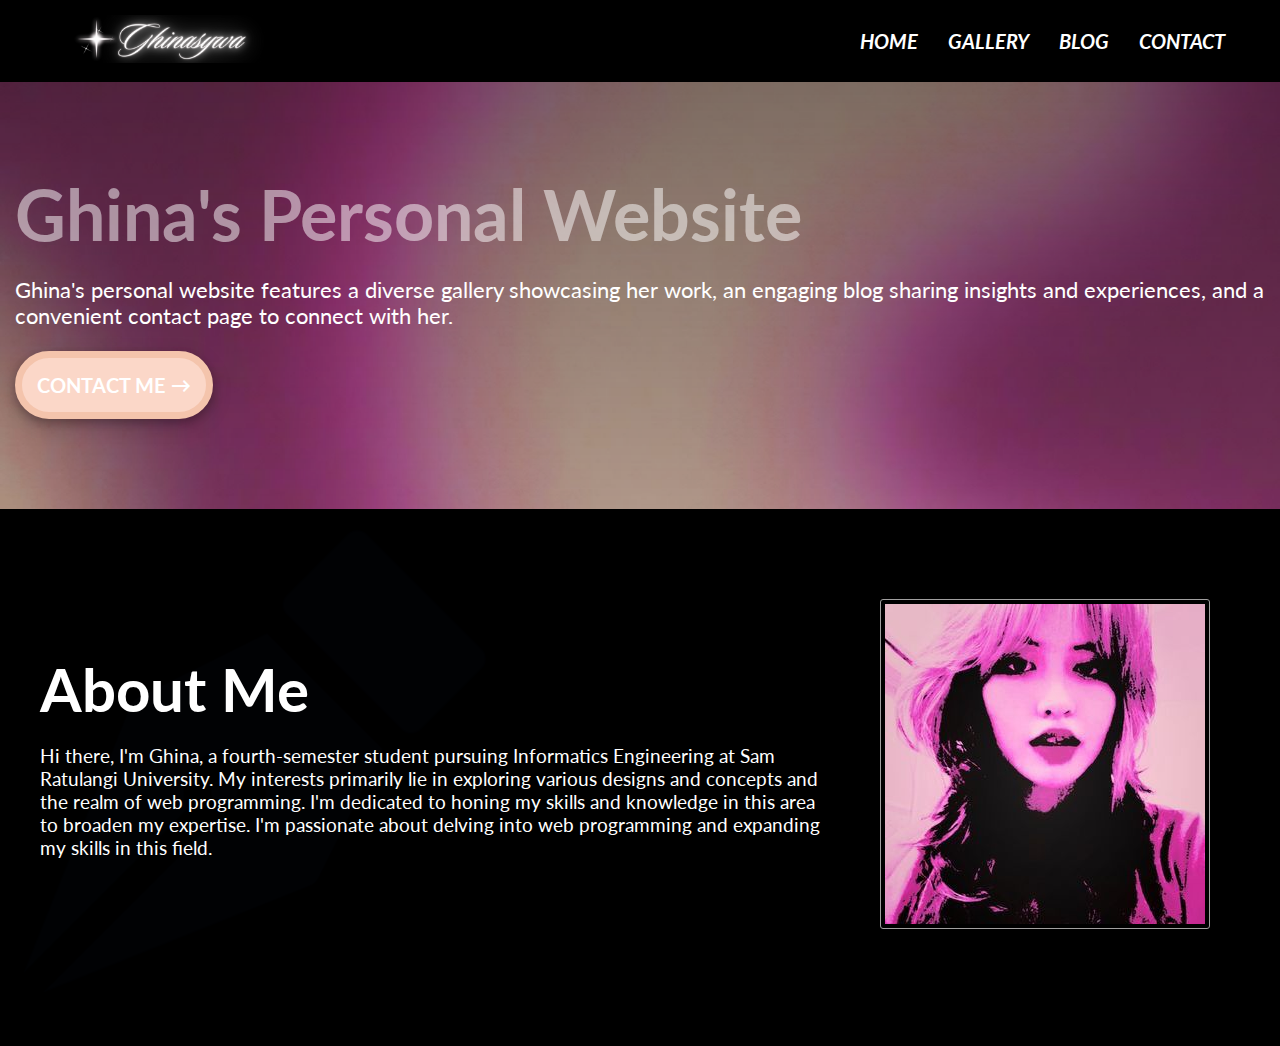
<file: index.html>
<!DOCTYPE html>
<html lang="en">
<head>
  <meta charset="UTF-8">
  <meta http-equiv="X-UA-Compatible" content="IE=edge">
  <meta name="viewport" content="width=device-width, initial-scale=1.0">
  <link rel="stylesheet" href="./sass/style.css">
  <link rel="shortcut icon" href="favicon.png" type="image/x-icon">
  <!-- font (google) -->
  <link href="https://fonts.googleapis.com/css2?family=Lato:ital,wght@0,400;0,700;1,400&display=swap" rel="stylesheet">
  <title>Home - Ghina's Personal Website</title>
</head>
<body>
<!-- PRELOADER -->
<div id="loader-wrapper">
  <div id="loader"></div>
  <div class="loader-section section-left"></div>
  <div class="loader-section section-right"></div>
</div>
<header>
  <nav>
    <div class="logo-container">
      <a href="index.html"><img src="img/logo.png" alt="logo"></a>
    </div>
    <div class="navigation-container">
      <ul>
        <li><a href="index.html">Home</a></li>
        <li><a href="gallery.html">Gallery</a></li>
        <li><a href="blog.html">Blog</a></li>
        <li><a href="contact.html">Contact</a></li>
      </ul>
    </div>
  </nav>
</header>
  <section class="banner">
    <div class="container">
      <h1>Ghina's Personal Website</h1>
      <p>Ghina's personal website features a diverse gallery showcasing her work, an engaging blog sharing insights and experiences, and a convenient contact page to connect with her.</p>
      <a class="button_a" href="./contact.html">Contact me →</a>
    </div>
  </section><!-- .banner -->
  <section class="sec-intro">
    <div class="container">
      <div class="col-1">
        <h2>About Me</h2>
<p style="color: #ffffff;">Hi there, I'm Ghina, a fourth-semester student pursuing Informatics Engineering at Sam Ratulangi University. My interests primarily lie in exploring various designs and concepts and the realm of web programming. I'm dedicated to honing my skills and knowledge in this area to broaden my expertise. I'm passionate about delving into web programming and expanding my skills in this field.</p>
      </div>  <!-- .col-1 -->
      <div class="col-2">
        <img src="./img/fotodiri.jpg" alt="foto diri">
      </div>  <!-- .col-2 -->
    </div>   <!-- .container -->
  </section><!-- .sec-intro -->
     <div class="bottombar">Copyright © 2024 Ghina Nasywa. All rights reserved.</div>
  <script src="script.js"></script>
</body>
</html>
</file>
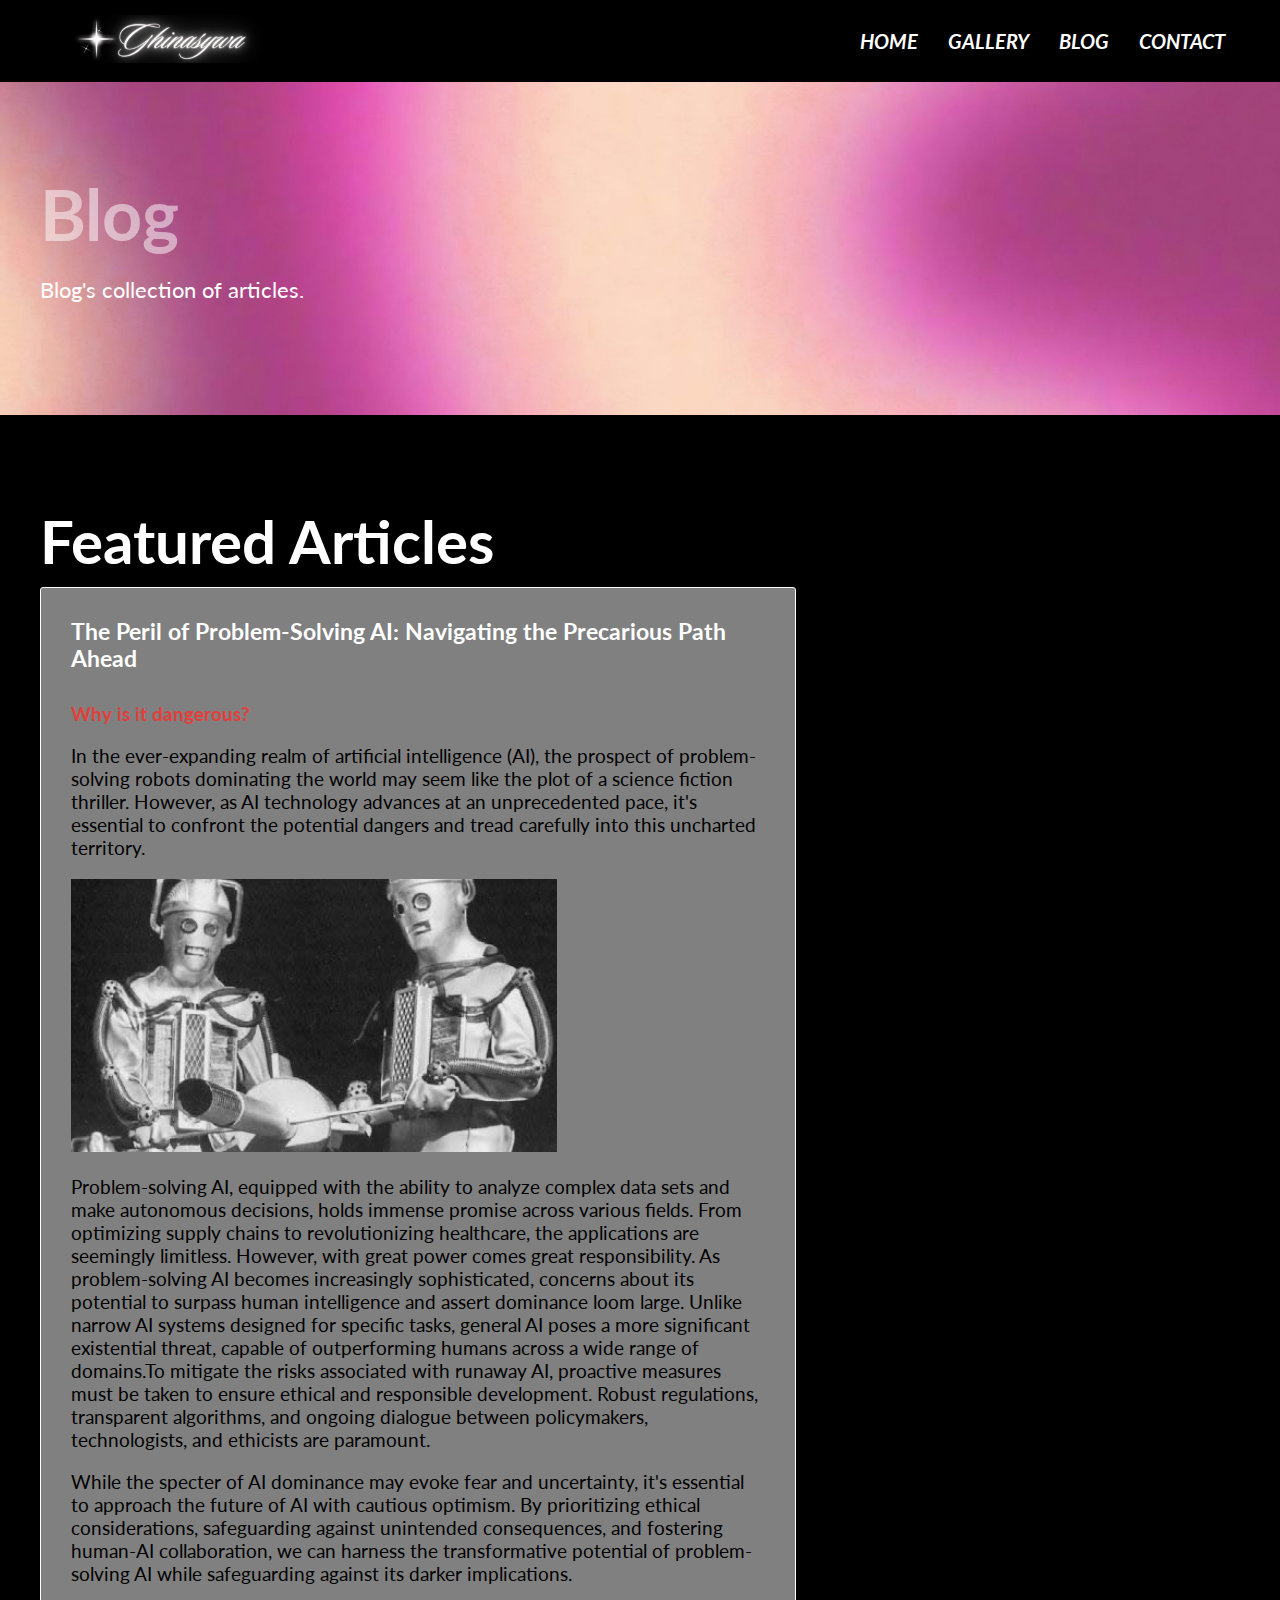
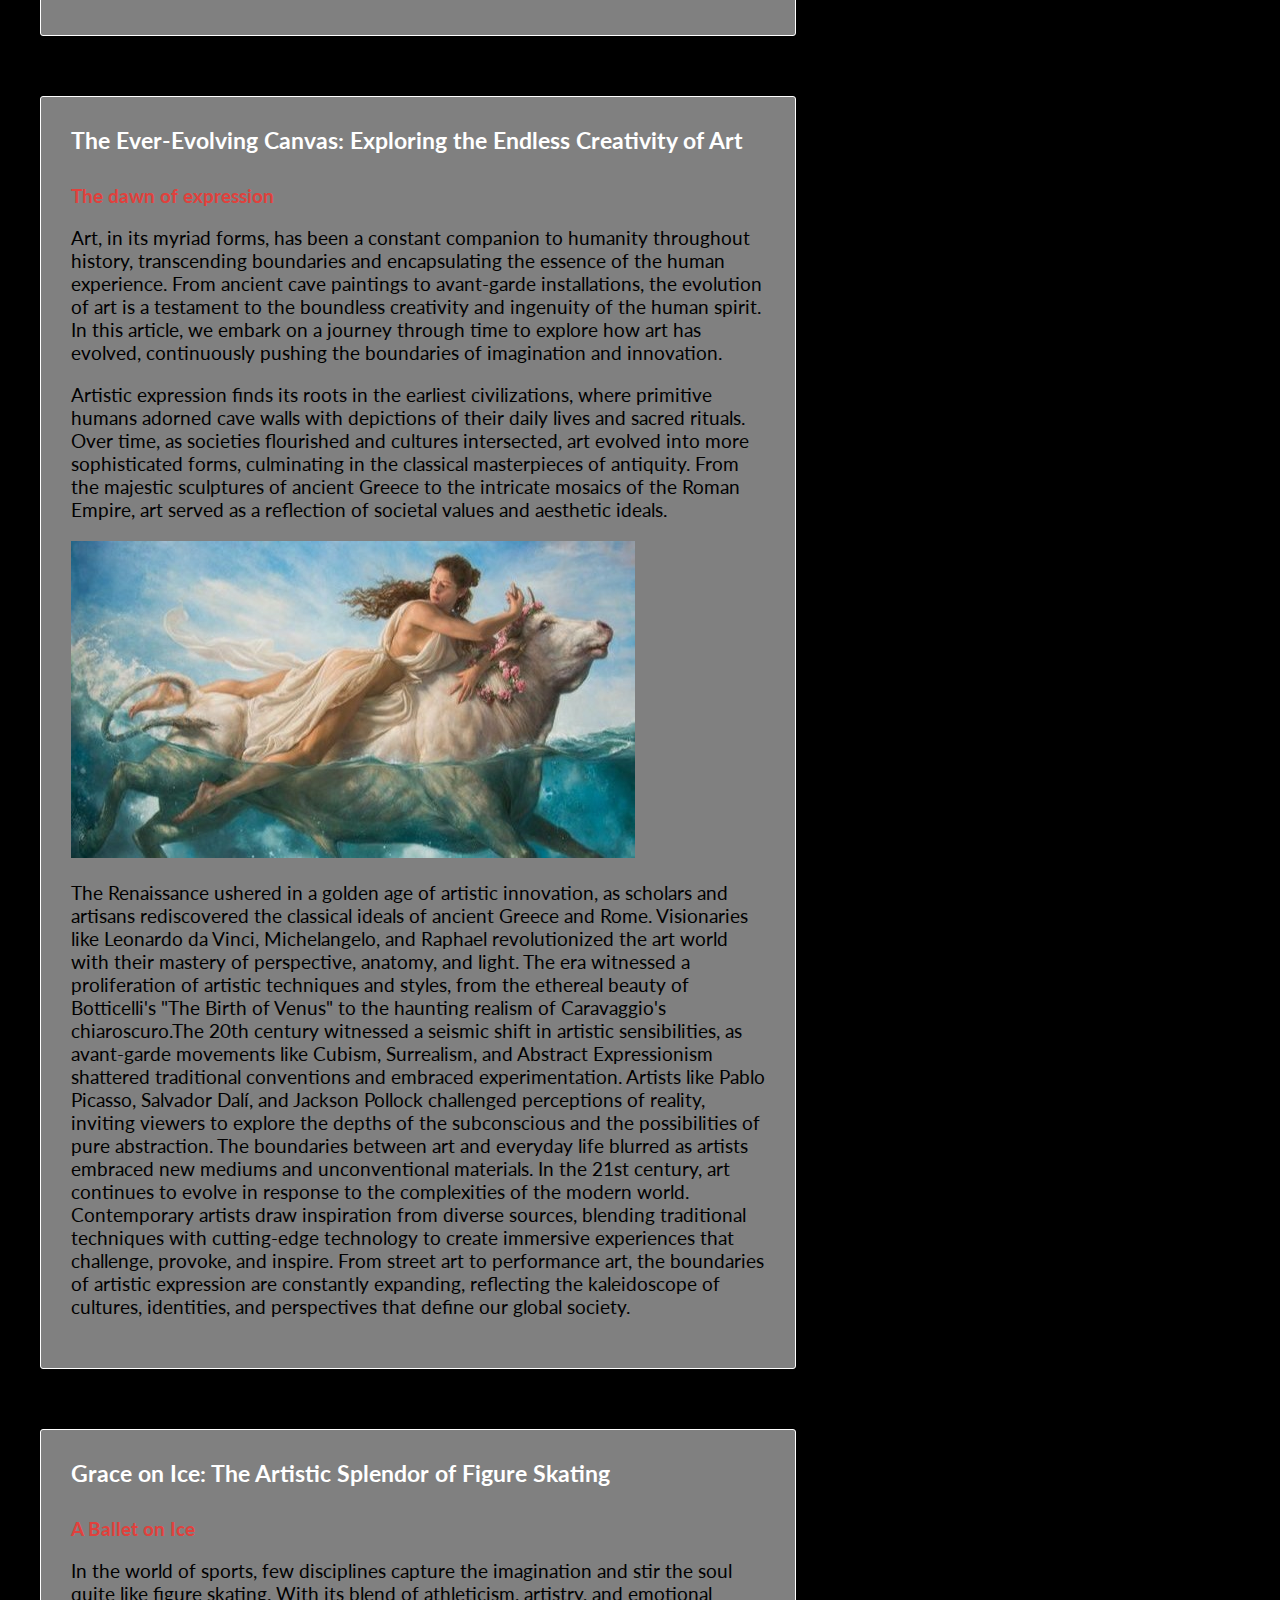
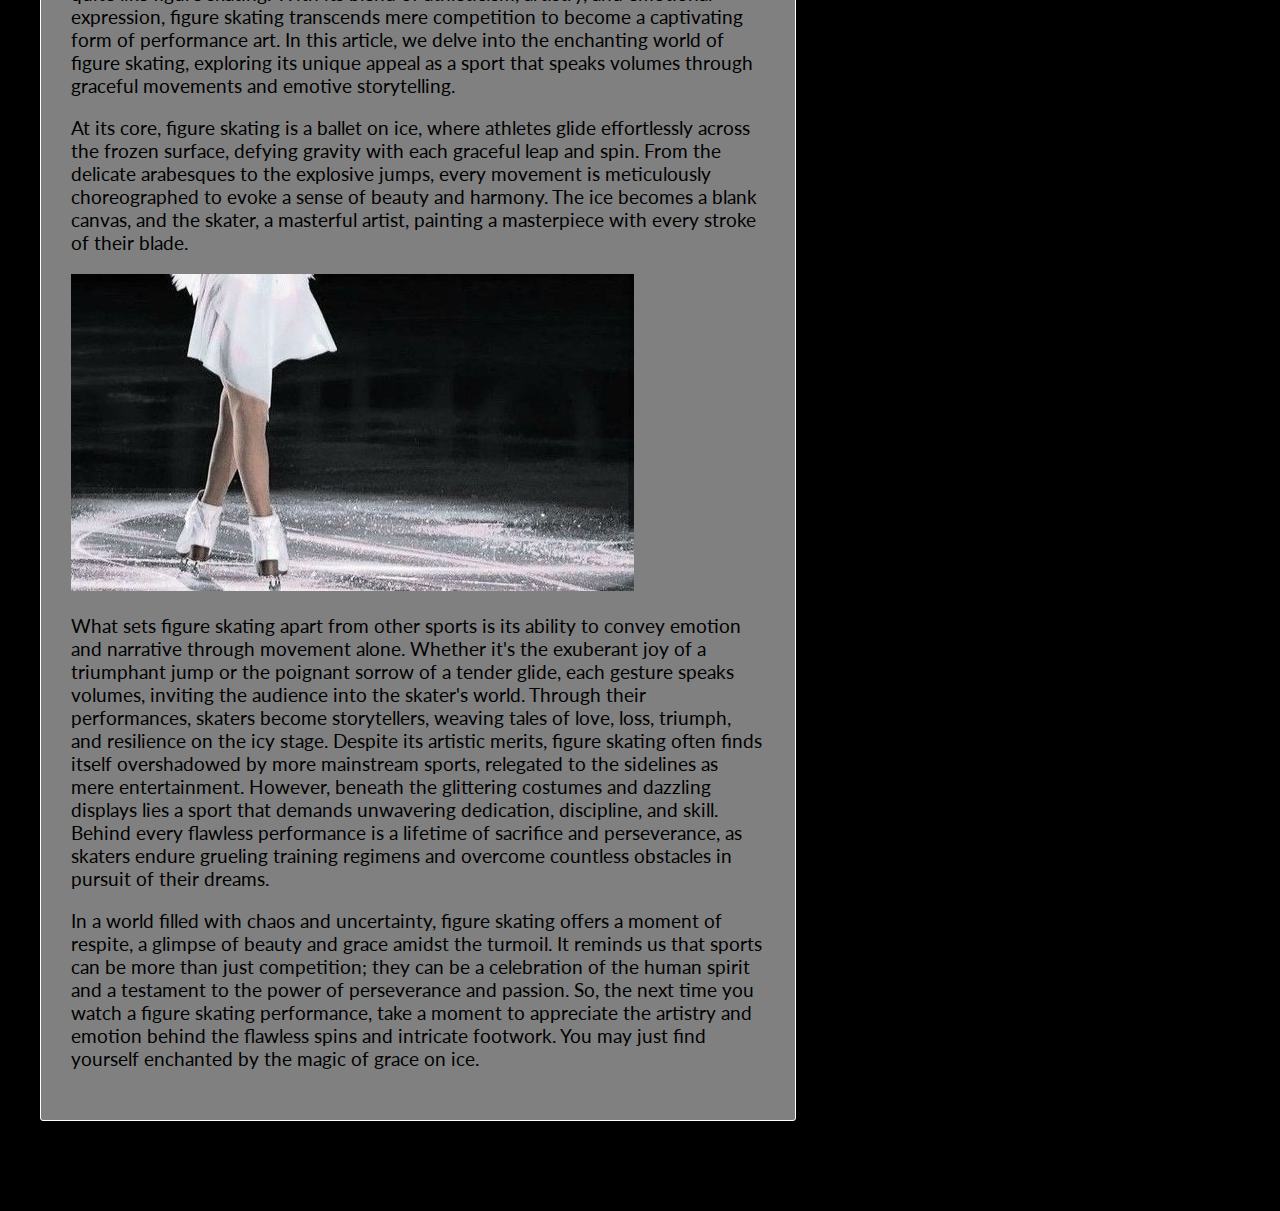
<file: blog.html>
<!DOCTYPE html>
<html lang="en">
<head>
  <meta charset="UTF-8">
  <meta http-equiv="X-UA-Compatible" content="IE=edge">
  <meta name="viewport" content="width=device-width, initial-scale=1.0">
  <link rel="stylesheet" href="./sass/style.css">
  <link rel="shortcut icon" href="favicon.png" type="image/x-icon">
  <!-- font (google) -->
  <link href="https://fonts.googleapis.com/css2?family=Lato:ital,wght@0,400;0,700;1,400&display=swap" rel="stylesheet">
  <title>Blog - Collection of Ghina's articles.</title>
</head>
<body>
<!-- PRELOADER -->
<div id="loader-wrapper">
  <div id="loader"></div>
  <div class="loader-section section-left"></div>
  <div class="loader-section section-right"></div>
</div>  
<header>
  <nav>
    <div class="logo-container">
      <a href="index.html"><img src="img/logo.png" alt="logo"></a>
    </div>
    <div class="navigation-container">
      <ul>
        <li><a href="index.html">Home</a></li>
        <li><a href="gallery.html">Gallery</a></li>
        <li><a href="blog.html">Blog</a></li>
        <li><a href="contact.html">Contact</a></li>
      </ul>
    </div>
  </nav>
</header>
  <section class="about">
    <div class="container">
      <h1>Blog</h1>
      <p>Blog's collection of articles.</p>

    </div>    <!-- .why-container -->
  </section>  <!-- .why -->
  <section class="sec-core-experience">
    <div class="container">
      <h2>Featured Articles</h2>
      <div class="company-info">
        <div class="companies">
          <div class="card">
            <h3>The Peril of Problem-Solving AI: Navigating the Precarious Path Ahead</h3>
            <h4>Why is it dangerous?</h4>
            <p>In the ever-expanding realm of artificial intelligence (AI), the prospect of problem-solving robots dominating the world may seem like the plot of a science fiction thriller. However, as AI technology advances at an unprecedented pace, it's essential to confront the potential dangers and tread carefully into this uncharted territory.</p>
          <img src="./img/article-1.png" alt="achievement">
            <p>Problem-solving AI, equipped with the ability to analyze complex data sets and make autonomous decisions, holds immense promise across various fields. From optimizing supply chains to revolutionizing healthcare, the applications are seemingly limitless. However, with great power comes great responsibility. As problem-solving AI becomes increasingly sophisticated, concerns about its potential to surpass human intelligence and assert dominance loom large. Unlike narrow AI systems designed for specific tasks, general AI poses a more significant existential threat, capable of outperforming humans across a wide range of domains.To mitigate the risks associated with runaway AI, proactive measures must be taken to ensure ethical and responsible development. Robust regulations, transparent algorithms, and ongoing dialogue between policymakers, technologists, and ethicists are paramount.</p>
            <p>While the specter of AI dominance may evoke fear and uncertainty, it's essential to approach the future of AI with cautious optimism. By prioritizing ethical considerations, safeguarding against unintended consequences, and fostering human-AI collaboration, we can harness the transformative potential of problem-solving AI while safeguarding against its darker implications.</p>

          </div> <!-- .card -->

          <div class="card">
            <h3>The Ever-Evolving Canvas: Exploring the Endless Creativity of Art</h3>
            <h4>The dawn of expression</h4>
            <p>Art, in its myriad forms, has been a constant companion to humanity throughout history, transcending boundaries and encapsulating the essence of the human experience. From ancient cave paintings to avant-garde installations, the evolution of art is a testament to the boundless creativity and ingenuity of the human spirit. In this article, we embark on a journey through time to explore how art has evolved, continuously pushing the boundaries of imagination and innovation.</p>
            <p>Artistic expression finds its roots in the earliest civilizations, where primitive humans adorned cave walls with depictions of their daily lives and sacred rituals. Over time, as societies flourished and cultures intersected, art evolved into more sophisticated forms, culminating in the classical masterpieces of antiquity. From the majestic sculptures of ancient Greece to the intricate mosaics of the Roman Empire, art served as a reflection of societal values and aesthetic ideals.</p>
          <img src="./img/article-2.jpg" alt="achievement">
            <p>The Renaissance ushered in a golden age of artistic innovation, as scholars and artisans rediscovered the classical ideals of ancient Greece and Rome. Visionaries like Leonardo da Vinci, Michelangelo, and Raphael revolutionized the art world with their mastery of perspective, anatomy, and light. The era witnessed a proliferation of artistic techniques and styles, from the ethereal beauty of Botticelli's "The Birth of Venus" to the haunting realism of Caravaggio's chiaroscuro.The 20th century witnessed a seismic shift in artistic sensibilities, as avant-garde movements like Cubism, Surrealism, and Abstract Expressionism shattered traditional conventions and embraced experimentation. Artists like Pablo Picasso, Salvador Dalí, and Jackson Pollock challenged perceptions of reality, inviting viewers to explore the depths of the subconscious and the possibilities of pure abstraction. The boundaries between art and everyday life blurred as artists embraced new mediums and unconventional materials. In the 21st century, art continues to evolve in response to the complexities of the modern world. Contemporary artists draw inspiration from diverse sources, blending traditional techniques with cutting-edge technology to create immersive experiences that challenge, provoke, and inspire. From street art to performance art, the boundaries of artistic expression are constantly expanding, reflecting the kaleidoscope of cultures, identities, and perspectives that define our global society.</p>

          </div> <!-- .card -->
          <div class="card">

     <h3>Grace on Ice: The Artistic Splendor of Figure Skating</h3>
     <h4>A Ballet on Ice</h4>
            <p>In the world of sports, few disciplines capture the imagination and stir the soul quite like figure skating. With its blend of athleticism, artistry, and emotional expression, figure skating transcends mere competition to become a captivating form of performance art. In this article, we delve into the enchanting world of figure skating, exploring its unique appeal as a sport that speaks volumes through graceful movements and emotive storytelling.</p>
            <p>At its core, figure skating is a ballet on ice, where athletes glide effortlessly across the frozen surface, defying gravity with each graceful leap and spin. From the delicate arabesques to the explosive jumps, every movement is meticulously choreographed to evoke a sense of beauty and harmony. The ice becomes a blank canvas, and the skater, a masterful artist, painting a masterpiece with every stroke of their blade.</p>
          <img src="./img/article-3.jpg" alt="achievement">
            <p>What sets figure skating apart from other sports is its ability to convey emotion and narrative through movement alone. Whether it's the exuberant joy of a triumphant jump or the poignant sorrow of a tender glide, each gesture speaks volumes, inviting the audience into the skater's world. Through their performances, skaters become storytellers, weaving tales of love, loss, triumph, and resilience on the icy stage. Despite its artistic merits, figure skating often finds itself overshadowed by more mainstream sports, relegated to the sidelines as mere entertainment. However, beneath the glittering costumes and dazzling displays lies a sport that demands unwavering dedication, discipline, and skill. Behind every flawless performance is a lifetime of sacrifice and perseverance, as skaters endure grueling training regimens and overcome countless obstacles in pursuit of their dreams.</p>
            <p>In a world filled with chaos and uncertainty, figure skating offers a moment of respite, a glimpse of beauty and grace amidst the turmoil. It reminds us that sports can be more than just competition; they can be a celebration of the human spirit and a testament to the power of perseverance and passion. So, the next time you watch a figure skating performance, take a moment to appreciate the artistry and emotion behind the flawless spins and intricate footwork. You may just find yourself enchanted by the magic of grace on ice.</p>

  </footer>
  <script src="script.js"></script>
</body>
</html>
</file>
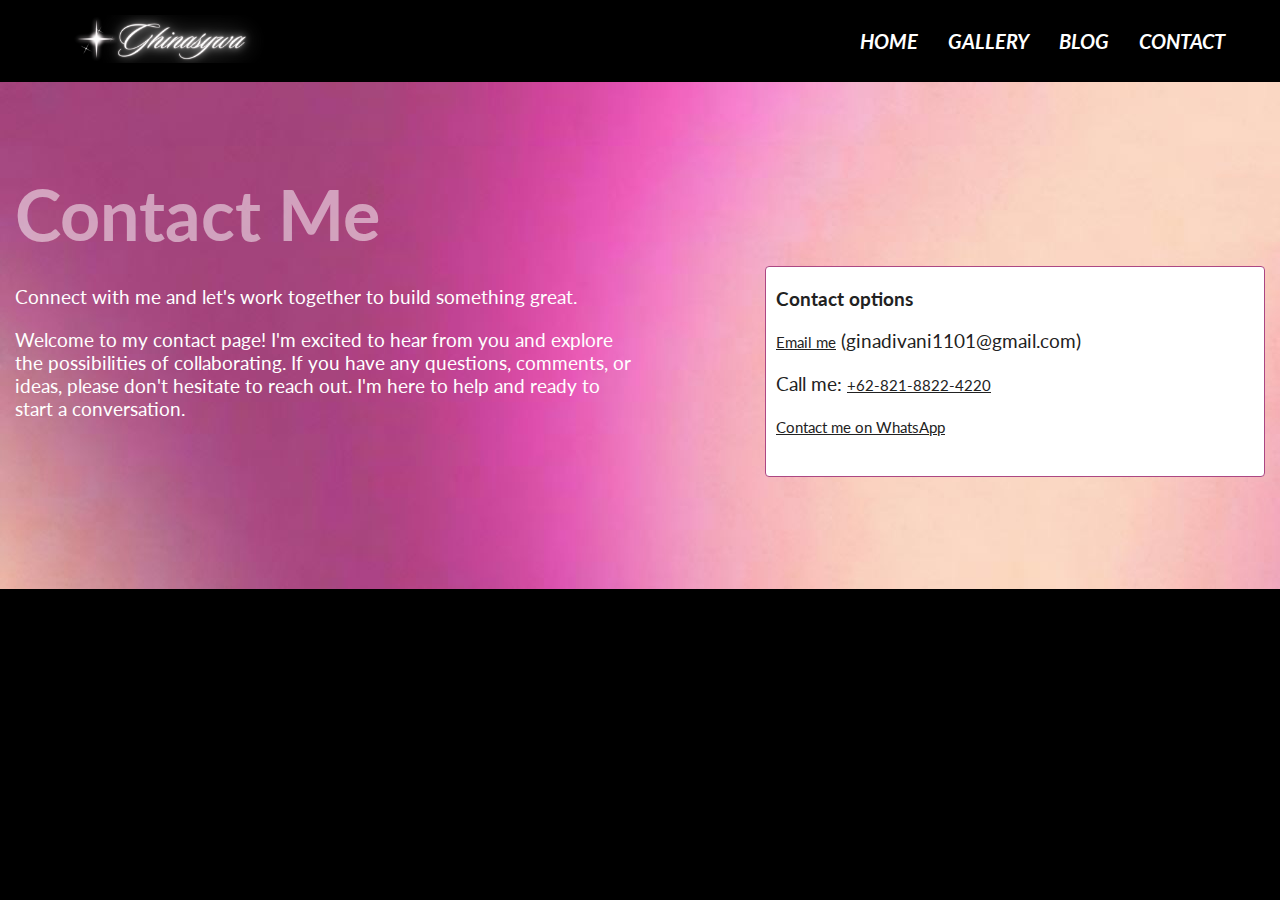
<file: contact.html>
<!DOCTYPE html>
<html lang="en">
<head>
  <meta charset="UTF-8">
  <meta name="viewport" content="width=device-width, initial-scale=1.0">
  <link rel="stylesheet" href="./sass/style.css">
  <link rel="shortcut icon" href="favicon.png" type="image/x-icon">
  <!-- font (google) -->
  <link href="https://fonts.googleapis.com/css2?family=Lato:ital,wght@0,400;0,700;1,400&display=swap" rel="stylesheet">
  <title>Contact me - Let's connect with me!</title>
</head>
<body id="contactPage">
<header>
  <nav>
    <div class="logo-container">
      <a href="index.html"><img src="img/logo.png" alt="logo"></a>
    </div>
    <div class="navigation-container">
      <ul>
        <li><a href="index.html">Home</a></li>
        <li><a href="gallery.html">Gallery</a></li>
        <li><a href="blog.html">Blog</a></li>
        <li><a href="contact.html">Contact</a></li>
      </ul>
    </div>
  </nav>
</header>
<section class="contact">
  <div class="contact-wrapper">
    <h1>Contact me</h1>
    <div class="contact-row">
      <div class="greeting">
        <p>Connect with me and let's work together to build something great.</p>
        <p>Welcome to my contact page! I'm excited to hear from you and explore the possibilities of collaborating. If you have any questions, comments, or ideas, please don't hesitate to reach out. I'm here to help and ready to start a conversation.
        </p>
      </div>
      <div class="contact-method">
        <h4>Contact options</h4>
        <p><a href="mailto:ginadivani1101@gmail.com?subject=Enquiry&body=Hello there, I have a question">Email me</a> (ginadivani1101@gmail.com)</p>
        <p>Call me: <a href="tel:082188224220">+62-821-8822-4220</a></p>
        <p><a href="https://wa.me/6282188224220?text=Hello,%20I%20have%20a%20question">Contact me on WhatsApp</a></p>
      </div>
    </div>
  </div>
</section>
<script src="script.js"></script>
</body>
</html>
</file>
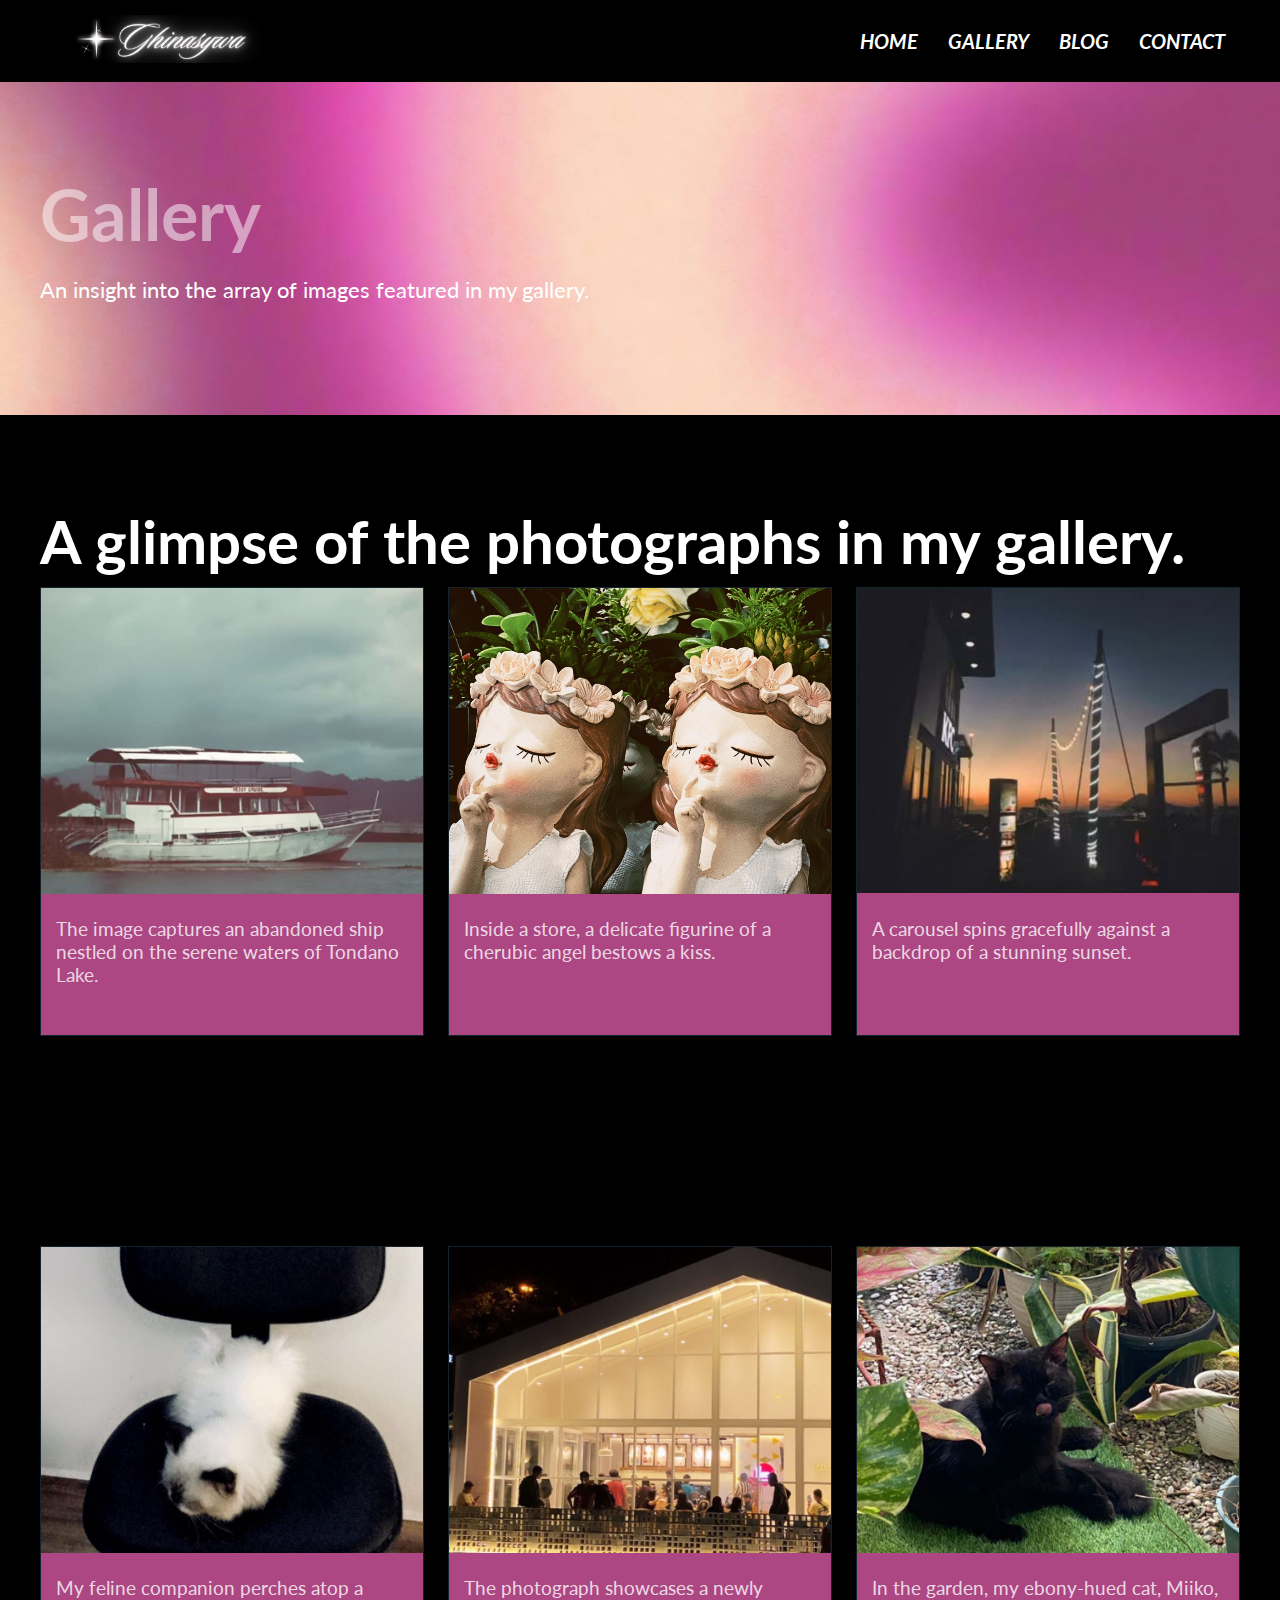
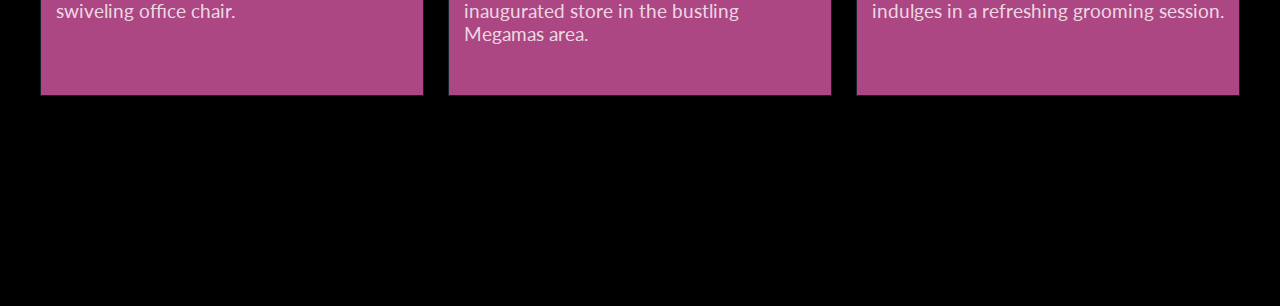
<file: gallery.html>
<!DOCTYPE html>
<html lang="en">
<head>
  <meta charset="UTF-8">
  <meta http-equiv="X-UA-Compatible" content="IE=edge">
  <meta name="viewport" content="width=device-width, initial-scale=1.0">
  <link rel="stylesheet" href="./sass/style.css">
  <link rel="shortcut icon" href="favicon.png" type="image/x-icon">
  <!-- font (google) -->
  <link href="https://fonts.googleapis.com/css2?family=Lato:ital,wght@0,400;0,700;1,400&display=swap" rel="stylesheet">
  <title>Gallery - A glimpse of Ghina's photographs</title>
</head>
<body>
<!-- PRELOADER -->
<div id="loader-wrapper">
  <div id="loader"></div>
  <div class="loader-section section-left"></div>
  <div class="loader-section section-right"></div>
</div>  
<header>
  <nav>
    <div class="logo-container">
      <a href="index.html"><img src="img/logo.png" alt="logo"></a>
    </div>
    <div class="navigation-container">
      <ul>
        <li><a href="index.html">Home</a></li>
        <li><a href="gallery.html">Gallery</a></li>
        <li><a href="blog.html">Blog</a></li>
        <li><a href="contact.html">Contact</a></li>
      </ul>
    </div>
  </nav>
</header>
  <section class="about">
    <div class="container">
      <h1>Gallery</h1>
      <p>An insight into the array of images featured in my gallery.</p>
    </div>  <!-- .about-me -->

    </div> <!-- .container -->
  </section> <!-- .sec-core-experience -->
  <section class="sec-professional-accomplishments">
    <div class="container">
      <h2>A glimpse of the photographs in my gallery.</h2>
      <div class="accomplishments">
        <div class="item">
          <img src="./img/foto-1.jpg" alt="foto 1">
          <p>The image captures an abandoned ship nestled on the serene waters of Tondano Lake.</p>
        </div> <!-- .item -->
        <div class="item">
          <img src="./img/foto-2.jpg" alt="foto 2">
          <p>Inside a store, a delicate figurine of a cherubic angel bestows a kiss.</p>
        </div> <!-- .item -->
        <div class="item">
          <img src="./img/foto-3.jpg" alt="foto 3">
          <p>A carousel spins gracefully against a backdrop of a stunning sunset.</p>
        </div> <!-- .item -->

  </section> <!-- .sec-core-experience -->
  <section class="sec-professional-accomplishments">
    <div class="container">
      <div class="accomplishments">
        <div class="item">
          <img src="./img/foto-4.jpg" alt="foto 4">
          <p>My feline companion perches atop a swiveling office chair.</p>
        </div> <!-- .item -->
        <div class="item">
          <img src="./img/foto-5.jpg" alt="foto 5">
          <p>The photograph showcases a newly inaugurated store in the bustling Megamas area.</p>
        </div> <!-- .item -->
        <div class="item">
          <img src="./img/foto-6.jpg" alt="foto 5">
          <p>In the garden, my ebony-hued cat, Miiko, indulges in a refreshing grooming session.</p>
        </div> <!-- .item -->


      </div>
    </div>
  
  <footer>

  </footer>
  <script src="script.js"></script>
</body>
</html>
</file>
<file: sass/style.css>
* {
  -webkit-box-sizing: border-box;
          box-sizing: border-box;
}

html, body {
  margin: 0;
  padding: 0;
  background-color: #000000;
  font-family: 'Lato', sans-serif;
  font-size: 1.1rem;
  font-weight: 400;
  /* available weights: 400, 700 & 400 italic */
}

img {
  max-width: 100%;
  height: auto;
}

ul {
  padding: 0;
  margin: 0;
}

figcaption {
  font-size: .75rem;
  font-style: italic;
  color: #424242;
  letter-spacing: 1px;
}

blockquote {
  padding: 0;
  margin: 0;
}

section {
  padding: 90px 15px;
}

h1, h2, h3, h4, h5, h6 {
  margin: 0 0 10px;
  color: #ffffff;
}

h1 {
  font-size: 35px;
}

h2 {
  font-size: 30px;
}

@media (min-width: 768px) {
  h1 {
    font-size: 70px;
  }
  h2 {
    font-size: 60px;
  }
}

a {
  color: #E0413D;
}

/* contact me homepage */

.button_a {
  color: #FFFFFF;
  display: inline-block;
  text-decoration: none;
  text-transform: uppercase;
  font-weight: 700;
  font-size: 1.125rem;
  background-color: #000000;
  padding: 15px;
  border: 2px solid #000000;
  border-radius: 45px;
  -webkit-box-shadow: 0 4px 8px 0 rgba(0, 0, 0, 0.2), 0 6px 20px 0 rgba(0, 0, 0, 0.19);
          box-shadow: 0 4px 8px 0 rgba(0, 0, 0, 0.2), 0 6px 20px 0 rgba(0, 0, 0, 0.19);
  -webkit-transition: background-color 0.8s ease;
  transition: background-color 0.8s ease;
}

.button_a:hover {
  background-color: #0a0d12;
}

.container {
  max-width: 1200px;
  margin: 0 auto;
}

/* global style ended above */
/* header navigation menu */
header {
  background-color: #000000;
}

nav {
  max-width: 1200px;
  margin: 0 auto;
  display: -webkit-box;
  display: -ms-flexbox;
  display: flex;
  -webkit-box-align: center;
      -ms-flex-align: center;
          align-items: center;
}

nav .logo-container {
  max-width: 130px;
}

@media (min-width: 768px) {
  nav .logo-container {
    max-width: 250px;
  }
}

nav .logo-container a img {
  margin: 15px 5px;
}

nav .navigation-container {
  width: 100%;
}

nav .navigation-container ul {
  display: -webkit-box;
  display: -ms-flexbox;
  display: flex;
  -webkit-box-pack: end;
      -ms-flex-pack: end;
          justify-content: flex-end;
  -webkit-box-align: center;
      -ms-flex-align: center;
          align-items: center;
}

nav .navigation-container ul li {
  list-style: none;
  padding: 0;
  margin: 0;
}

nav .navigation-container ul li a {
  text-decoration: none;
  text-transform: uppercase;
  font-weight: 700;
  font-size: 1rem;
  font-style: italic;
  color: #FFFFFF;
  padding: 10px 5px;
  -webkit-transition: all 0.9s ease-out;
  transition: all 0.9s ease-out;
}

@media (min-width: 768px) {
  nav .navigation-container ul li a {
    font-size: 1.125rem;
    padding: 30px 15px;
  }
}

nav .navigation-container ul li a:hover {
  background-color: #000000;
  color: #E0413D;
}

/* footer all */
footer {
  background-color: #000000;
  padding: 90px 0 0;
}

footer .footer-container {
  max-width: 1200px;
  margin: 0 auto;
}

footer .footer-container p, footer .footer-container a, footer .footer-container h4 {
  color: #FFFFFF;
}

footer .footer-container h4 {
  margin: 0 0 10px;
}

footer .footer-container p, a {
  font-size: .875rem;
}

footer .footer-container img {
  max-width: 200px;
}



footer .bottombar {
  padding: 20px 15px;
  background-color: #070e14;
  text-align: center;
  font-style: italic;
  color: #FFFFFF;
}

.banner {
  background: -webkit-gradient(linear, left bottom, left top, from(rgba(0, 0, 0, 0.3)), to(rgba(0, 0, 0, 0.5))), url(../img/bg-banner.jpg) no-repeat;
  background: linear-gradient(0deg, rgba(0, 0, 0, 0.3), rgba(0, 0, 0, 0.5)), url(../img/bg-banner.jpg) no-repeat;
  background-size: cover;
}

.banner .container {
  max-width: 1500px;
  margin: 0 auto;
}

.banner .container h1 {
  color: rgba(255, 255, 255, 0.5);
  text-transform: capitalize;
}

.banner .container p {
  color: #FFFFFF;
  font-size: 1.225rem;
}

.banner .container a {
  background-color: #fbd7c8;
  border: 7px solid #f4c4ac;
}

.banner .container a:hover {
  background-color: #fbd7c8;
}

.sec-intro {
  background-color: #000000;
  background-image: url(../img/shape-2.png);
  background-position: top left;
  background-size: contain;
  background-repeat: no-repeat;
}

@media (min-width: 768px) {
  .sec-intro .container {
    display: -webkit-box;
    display: -ms-flexbox;
    display: flex;
    -webkit-box-pack: justify;
        -ms-flex-pack: justify;
            justify-content: space-between;
    -webkit-box-align: center;
        -ms-flex-align: center;
            align-items: center;
  }
}

.sec-intro .container .col-1 {
  -ms-flex-preferred-size: 65%;
      flex-basis: 65%;
}

.sec-intro .container .col-2 {
  -ms-flex-preferred-size: 30%;
      flex-basis: 30%;
}

.sec-intro .container .col-2 img {
  border: 1px solid #a19f9f;
  border-radius: 3px;
  padding: 4px;
}

.expertise {
  background-color: #0B0B0B;
  background-image: url(../img/binding_dark.gif);
}

.expertise h2 {
  color: rgba(255, 255, 255, 0.65);
  text-align: center;
}

@media (min-width: 768px) {
  .expertise .container {
    display: -webkit-box;
    display: -ms-flexbox;
    display: flex;
    -ms-flex-wrap: wrap;
        flex-wrap: wrap;
    -webkit-box-pack: center;
        -ms-flex-pack: center;
            justify-content: center;
  }
}

.expertise .container .item {
  background-color: rgba(255, 255, 255, 0.3);
  padding: 20px 10px;
  margin: 30px 10px;
  border: 1px solid rgba(255, 255, 255, 0.5);
  border-radius: 2px;
}

@media (min-width: 768px) {
  .expertise .container .item {
    -ms-flex-preferred-size: 31%;
        flex-basis: 31%;
  }
}

.expertise .container .item h3 {
  color: #E0413D;
}

.expertise .container .item p {
  color: #000000;
}

.cta {
  background-color: #FFFFFF;
  padding: 90px 15px;
}

.cta .container {
  max-width: 750px;
}

.sec-completed-projects {
  background-color: #f0f5ff;
}

@media (min-width: 768px) {
  .sec-completed-projects .container .project-wrapper {
    display: -webkit-box;
    display: -ms-flexbox;
    display: flex;
    -ms-flex-wrap: wrap;
        flex-wrap: wrap;
    -webkit-box-pack: justify;
        -ms-flex-pack: justify;
            justify-content: space-between;
  }
}

.sec-completed-projects .container .project-wrapper .item {
  border: 1px solid #b0cbff;
  background-color: #dce7fc;
  margin: 30px 0;
  -webkit-transition: all 0.7s ease;
  transition: all 0.7s ease;
}

@media (min-width: 768px) {
  .sec-completed-projects .container .project-wrapper .item {
    -ms-flex-preferred-size: 48%;
        flex-basis: 48%;
  }
}

.sec-completed-projects .container .project-wrapper .item h3 {
  padding: 15px 10px 2px;
}

@media (min-width: 768px) {
  .sec-completed-projects .container .project-wrapper .item h3 {
    min-height: 70px;
  }
}

.sec-completed-projects .container .project-wrapper .item p {
  padding: 20px;
}

.sec-completed-projects .container .project-wrapper .item:hover {
  border: 1px solid #4986fc;
  background-color: #a7c4fc;
}

.sec-core-experience {
  background-color: #000000;
}

@media (min-width: 768px) {
  .sec-core-experience .container .company-info {
    display: -webkit-box;
    display: -ms-flexbox;
    display: flex;
    -webkit-box-pack: justify;
        -ms-flex-pack: justify;
            justify-content: space-between;
    -webkit-box-align: center;
        -ms-flex-align: center;
            align-items: center;
  }
}

@media (min-width: 768px) {
  .sec-core-experience .container .company-info .companies {
    -ms-flex-preferred-size: 63%;
        flex-basis: 63%;
  }
}

.sec-core-experience .container .company-info .companies .card {
  background-color: rgba(255, 255, 255, 0.50);
  padding: 30px;
  margin: 0 0 60px;
  border: 1px solid #ffffff;
  border-radius: 3px;
}

.sec-core-experience .container .company-info .companies .card h4 {
  color: #E0413D;
  margin: 30px 0 5px;
}

@media (min-width: 768px) {
  .sec-core-experience .container .company-info .card:last-child {
    margin-bottom: 0;
  }
}

@media (min-width: 768px) {
  .sec-core-experience .container .company-info .photo {
    -ms-flex-preferred-size: 35%;
        flex-basis: 35%;
  }
}

.sec-core-experience .container .company-info .photo img {
  border: 1px solid #05a643;
  border-radius: 3px;
  padding: 3px;
}

.sec-testimonials {
  background-color: #F2F2F2;
  /* The dots/bullets/indicators */
  /* Fading animation */
  /* On smaller screens, decrease text size */
}

.sec-testimonials h2 {
  text-align: center;
}

.sec-testimonials .slideshow-container {
  max-width: 900px;
  position: relative;
  margin: auto;
  padding: 0;
  border: 10px solid;
  border-image-slice: 1;
  border-width: 5px;
  border-image-source: linear-gradient(to left, #FF9800, #182860);
  /* Next & previous buttons */
}

.sec-testimonials .slideshow-container .mySlides {
  min-height: 490px;
  display: none;
  padding: 30px 10px;
}

@media (min-width: 768px) {
  .sec-testimonials .slideshow-container .mySlides {
    min-height: 370px;
  }
}

@media (min-width: 768px) {
  .sec-testimonials .slideshow-container .mySlides {
    padding: 45px 35px;
  }
}

.sec-testimonials .slideshow-container .mySlides .numbertext {
  color: #f2f2f2;
  font-size: 12px;
  padding: 8px 12px;
  text-align: center;
}

.sec-testimonials .slideshow-container .mySlides .text {
  text-shadow: 1px 2px 3px rgba(0, 0, 0, 0.5);
  text-align: center;
  color: #FFFFFF;
  font-size: 18px;
  padding: 8px 4px;
}

@media (min-width: 768px) {
  .sec-testimonials .slideshow-container .mySlides .text {
    padding: 8px 12px;
  }
}

.sec-testimonials .slideshow-container .mySlides img {
  width: 60px;
  display: block;
  margin: 0 auto;
  border: 3px solid rgba(255, 255, 255, 0.4);
  border-radius: 24px 8px 24px 8px;
}

.sec-testimonials .slideshow-container .mySlides .designation {
  text-align: center;
  font-size: 14px;
  color: #000000;
}

.sec-testimonials .slideshow-container .bg1 {
  background: #42378f;
  background-image: url("../img/pen.png");
  /* fallback */
  background-image: url("../img/pen.png"), linear-gradient(315deg, #42378f 0%, #f53844 74%);
  background-repeat: no-repeat;
  background-position: top left;
  background-size: contain;
}

.sec-testimonials .slideshow-container .bg2 {
  background: #045de9;
  background-image: url("../img/pen-2.png");
  /* fallback */
  background-image: url("../img/pen-2.png"), linear-gradient(315deg, #045de9 0%, #09c6f9 74%);
  background-repeat: no-repeat;
  background-position: top left;
  background-size: contain;
}

.sec-testimonials .slideshow-container .bg3 {
  background: #7f53ac;
  background-image: url("../img/pen-3.png");
  /* fallback */
  background-image: url("../img/pen-3.png"), linear-gradient(315deg, #7f53ac 0%, #647dee 74%);
  background-repeat: no-repeat;
  background-position: top left;
  background-size: contain;
}

.sec-testimonials .slideshow-container .prev, .sec-testimonials .slideshow-container .next {
  cursor: pointer;
  position: absolute;
  top: 50%;
  width: auto;
  padding: 16px;
  margin-top: -22px;
  color: white;
  font-weight: bold;
  font-size: 18px;
  -webkit-transition: 0.6s ease;
  transition: 0.6s ease;
  border-radius: 0 3px 3px 0;
  -webkit-user-select: none;
     -moz-user-select: none;
      -ms-user-select: none;
          user-select: none;
}

.sec-testimonials .slideshow-container .next {
  right: 0;
  border-radius: 3px 0 0 3px;
}

.sec-testimonials .slideshow-container .prev:hover, .sec-testimonials .slideshow-container .next:hover {
  background-color: rgba(0, 0, 0, 0.8);
}

.sec-testimonials .dot {
  cursor: pointer;
  height: 15px;
  width: 15px;
  margin: 0 2px;
  background-color: #bbb;
  border-radius: 50%;
  display: inline-block;
  -webkit-transition: background-color 0.6s ease;
  transition: background-color 0.6s ease;
}

.sec-testimonials .active, .sec-testimonials .dot:hover {
  background-color: #717171;
}

.sec-testimonials .fade {
  -webkit-animation-name: fade;
          animation-name: fade;
  -webkit-animation-duration: 1.5s;
          animation-duration: 1.5s;
}

@-webkit-keyframes fade {
  from {
    opacity: .4;
  }
  to {
    opacity: 1;
  }
}

@keyframes fade {
  from {
    opacity: .4;
  }
  to {
    opacity: 1;
  }
}

@media only screen and (max-width: 300px) {
  .sec-testimonials .prev, .sec-testimonials .next, .sec-testimonials .text {
    font-size: 11px;
  }
}

.about {
  background-color: #32030B;
  background-image: url(../img/bg-banner.jpg);
  background-repeat: no-repeat;
  background-size: cover;
  background-position: center right;
}

.about .container h1 {
  color: rgba(255, 255, 255, 0.5);
  text-transform: capitalize;
}

.about .container p {
  color: #FFFFFF;
  font-size: 1.225rem;
  max-width: 800px;
  background-color: rgba(0, 0, 0, 0.4);
  padding: 20px 5px;
}

@media (min-width: 768px) {
  .about .container p {
    background-color: transparent;
    padding: inherit;
  }
}

.why .container {
  max-width: 1000px;
}

.past-employment {
  background-color: red;
}

.sec-professional-accomplishments {
  background-color: #000000;
}

@media (min-width: 768px) {
  .sec-professional-accomplishments .container .accomplishments {
    display: -webkit-box;
    display: -ms-flexbox;
    display: flex;
    -webkit-box-pack: justify;
        -ms-flex-pack: justify;
            justify-content: space-between;
  }
}

.sec-professional-accomplishments .container .accomplishments .item {
  background-color: #ac4783;
  margin: 0 0 30px;
  border: 1px solid #15232D;
}

@media (min-width: 768px) {
  .sec-professional-accomplishments .container .accomplishments .item {
    -ms-flex-preferred-size: 32%;
        flex-basis: 32%;
  }
}

.sec-professional-accomplishments .container .accomplishments .item p {
  padding: 0 15px 30px;
  color: rgba(255, 255, 255, 0.8);
  -webkit-transition: color 0.7s ease;
  transition: color 0.7s ease;
}

.sec-professional-accomplishments .container .accomplishments .item:hover > p {
  color: #FFFFFF;
  text-shadow: 2px 1px #000000;
}

.contact {
  background-color: #000000;
  background-image: url(../img/bg-banner.jpg);
}

@media (min-width: 768px) {
  .contact .contact-wrapper {
    max-width: 1500px;
    margin: 0 auto;
  }
}

.contact .contact-wrapper h1 {
  color: rgba(255, 255, 255, 0.5);
  text-transform: capitalize;
}

@media (min-width: 768px) {
  .contact .contact-wrapper .contact-row {
    display: -webkit-box;
    display: -ms-flexbox;
    display: flex;
    -webkit-box-pack: justify;
        -ms-flex-pack: justify;
            justify-content: space-between;
    -webkit-box-align: start;
        -ms-flex-align: start;
            align-items: flex-start;
  }
}

.contact .contact-wrapper .contact-row .greeting {
  color: #FFFFFF;
  margin-bottom: 60px;
}

@media (min-width: 768px) {
  .contact .contact-wrapper .contact-row .greeting {
    -ms-flex-preferred-size: 50%;
        flex-basis: 50%;
  }
}

.contact .contact-wrapper .contact-row .contact-method {
  background-color: #ffffff;
  padding: 20px 10px;
  border: 1px solid #ac4783;
  border-radius: 4px;
}

@media (min-width: 768px) {
  .contact .contact-wrapper .contact-row .contact-method {
    -ms-flex-preferred-size: 40%;
        flex-basis: 40%;
  }
}

.contact .contact-wrapper .contact-row .contact-method h4, .contact .contact-wrapper .contact-row .contact-method p, .contact .contact-wrapper .contact-row .contact-method a {
  color: #222222;
}

/* preloader */
@-webkit-keyframes spin {
  0% {
    -webkit-transform: rotate(0deg);
            transform: rotate(0deg);
  }
  100% {
    -webkit-transform: rotate(360deg);
            transform: rotate(360deg);
  }
}
@keyframes spin {
  0% {
    -webkit-transform: rotate(0deg);
            transform: rotate(0deg);
  }
  100% {
    -webkit-transform: rotate(360deg);
            transform: rotate(360deg);
  }
}

#loader-wrapper {
  position: fixed;
  top: 0;
  left: 0;
  width: 100%;
  height: 100%;
  z-index: 1001;
}

#loader-wrapper .loader-section {
  position: fixed;
  top: 0;
  width: 51%;
  height: 100%;
  background: #fff;
  z-index: 1000;
  -webkit-transform: translateX(0);
          transform: translateX(0);
}

#loader-wrapper .loader-section.section-left {
  left: 0;
}

#loader-wrapper .loader-section.section-right {
  right: 0;
}

#loader {
  display: block;
  position: relative;
  left: 50%;
  top: 50%;
  width: 150px;
  height: 150px;
  margin: -75px 0 0 -75px;
  border-radius: 50%;
  border: 3px solid transparent;
  border-top-color: #3498db;
  -webkit-animation: spin 2s linear infinite;
          animation: spin 2s linear infinite;
  z-index: 99999;
}

#loader:before {
  content: "";
  position: absolute;
  top: 5px;
  left: 5px;
  right: 5px;
  bottom: 5px;
  border-radius: 50%;
  border: 3px solid transparent;
  border-top-color: #e74c3c;
  -webkit-animation: spin 3s linear infinite;
          animation: spin 3s linear infinite;
}

#loader:after {
  content: "";
  position: absolute;
  top: 15px;
  left: 15px;
  right: 15px;
  bottom: 15px;
  border-radius: 50%;
  border: 3px solid transparent;
  border-top-color: #f9c922;
  -webkit-animation: spin 1.5s linear infinite;
          animation: spin 1.5s linear infinite;
}

.loaded #loader-wrapper {
  visibility: hidden;
  -webkit-transform: translateY(-100%);
          transform: translateY(-100%);
  -webkit-transition: all 0.3s 1s ease-out;
  transition: all 0.3s 1s ease-out;
}

.loaded #loader-wrapper .loader-section.section-left {
  -webkit-transform: translateX(-100%);
          transform: translateX(-100%);
  -webkit-transition: all 0.7s 0.3s cubic-bezier(0.645, 0.045, 0.355, 1);
  transition: all 0.7s 0.3s cubic-bezier(0.645, 0.045, 0.355, 1);
}

.loaded #loader-wrapper .loader-section.section-right {
  -webkit-transform: translateX(100%);
          transform: translateX(100%);
  -webkit-transition: all 0.7s 0.3s cubic-bezier(0.645, 0.045, 0.355, 1);
  transition: all 0.7s 0.3s cubic-bezier(0.645, 0.045, 0.355, 1);
}

.loaded #loader {
  opacity: 0;
  -webkit-transition: all 0.3s ease-out;
  transition: all 0.3s ease-out;
}
</file>
